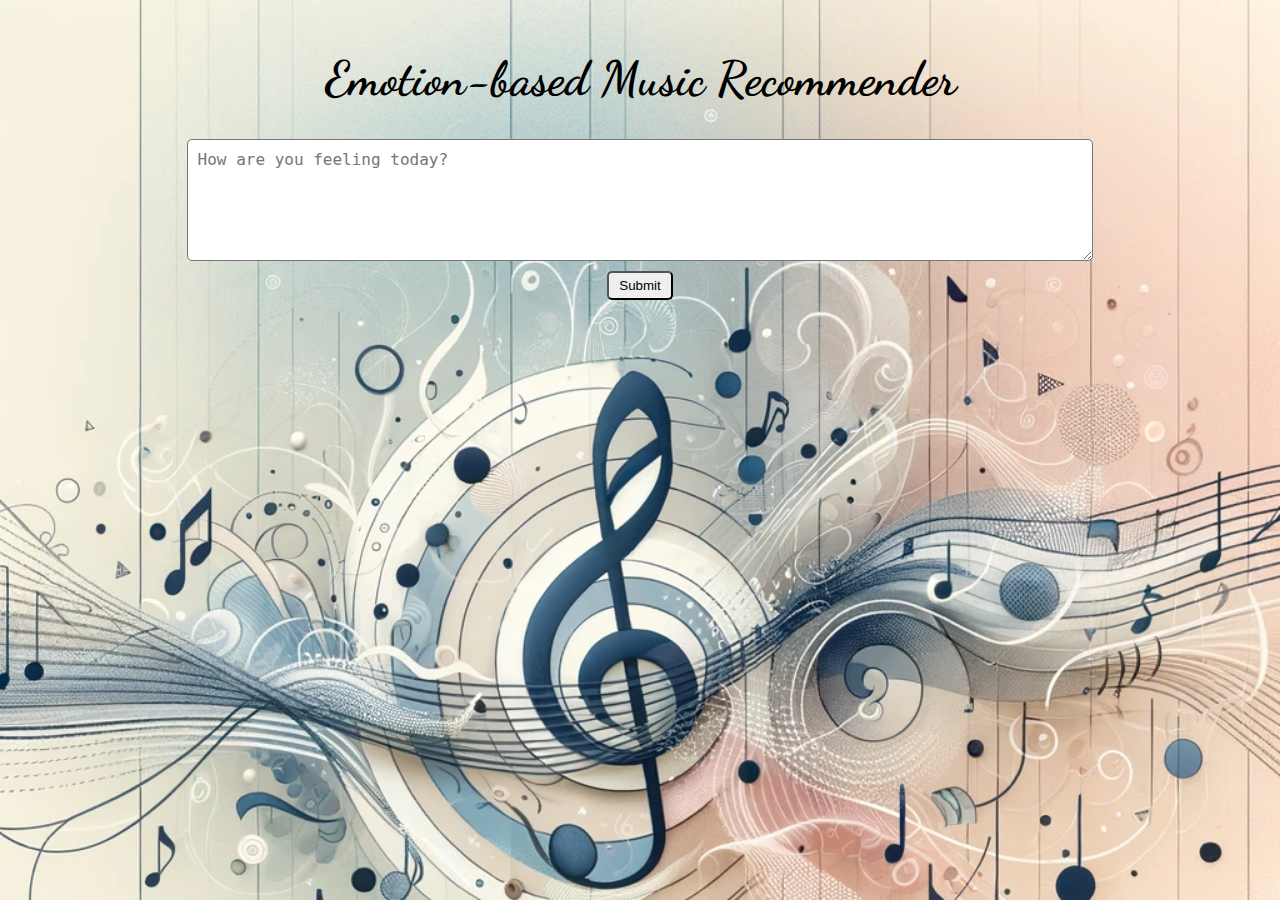
<file: src/view/index.html>
<!DOCTYPE html>
<html lang="en">
<head>
    <meta charset="UTF-8">
    <meta name="viewport" content="width=device-width, initial-scale=1.0">
    <title>Emotion-based Music Recommender</title>
    <link href="https://fonts.googleapis.com/css2?family=Dancing+Script:wght@700&family=Montserrat:wght@500&display=swap" rel="stylesheet">
    <link rel="stylesheet" href="styles/styles.css">
</head>
<body>
    <h1>Emotion-based Music Recommender</h1>
    <textarea id="emotion-input" placeholder="How are you feeling today?"></textarea>
    <button onclick="displaySpotifyTrack()">Submit</button>
    <div id="recommendation-message">We feel you may like...</div>
    <div id="spotify-iframe">
        <!-- Spotify track will be displayed here -->
    </div>
    <script src="js/script.js"></script>
</body>
</html>
</file>
<file: src/view/styles/styles.css>
/* styles.css */

body {
    font-family: Arial, sans-serif;
    text-align: center;
    margin-top: 50px;
    background-image: url('../images/backgroundimage.png');
    background-size: cover;
    background-repeat: no-repeat;
    background-attachment: fixed;
}

h1 {
    font-family: 'Dancing Script', cursive;
    font-size: 48px;
}

textarea#emotion-input {
    width: 70%;
    height: 100px;
    border-radius: 5px;
    padding: 10px;
    font-size: 16px;
    margin-bottom: 10px;
    display: block;
    margin-left: auto;
    margin-right: auto;
}

button {
    border-radius: 5px;
    padding: 5px 10px;
    cursor: pointer;
}

#recommendation-message {
    font-family: 'Montserrat', sans-serif;
    font-size: 32px;
    color: #996515; /* Golden brown color */
    opacity: 0;
    transition: opacity 1s ease; /* Fade-in animation */
    display: none;
    margin-top: 40px;
    margin-bottom: 20px;
}

#spotify-iframe {
    width: 60%;
    margin: 20px auto;
    display: none;
    background: rgba(255, 255, 255, 0.8);
    border-radius: 12px;
    padding: 0px;
    opacity: 0;
    transition: opacity 1s ease; /* Fade-in animation */
}
</file>
